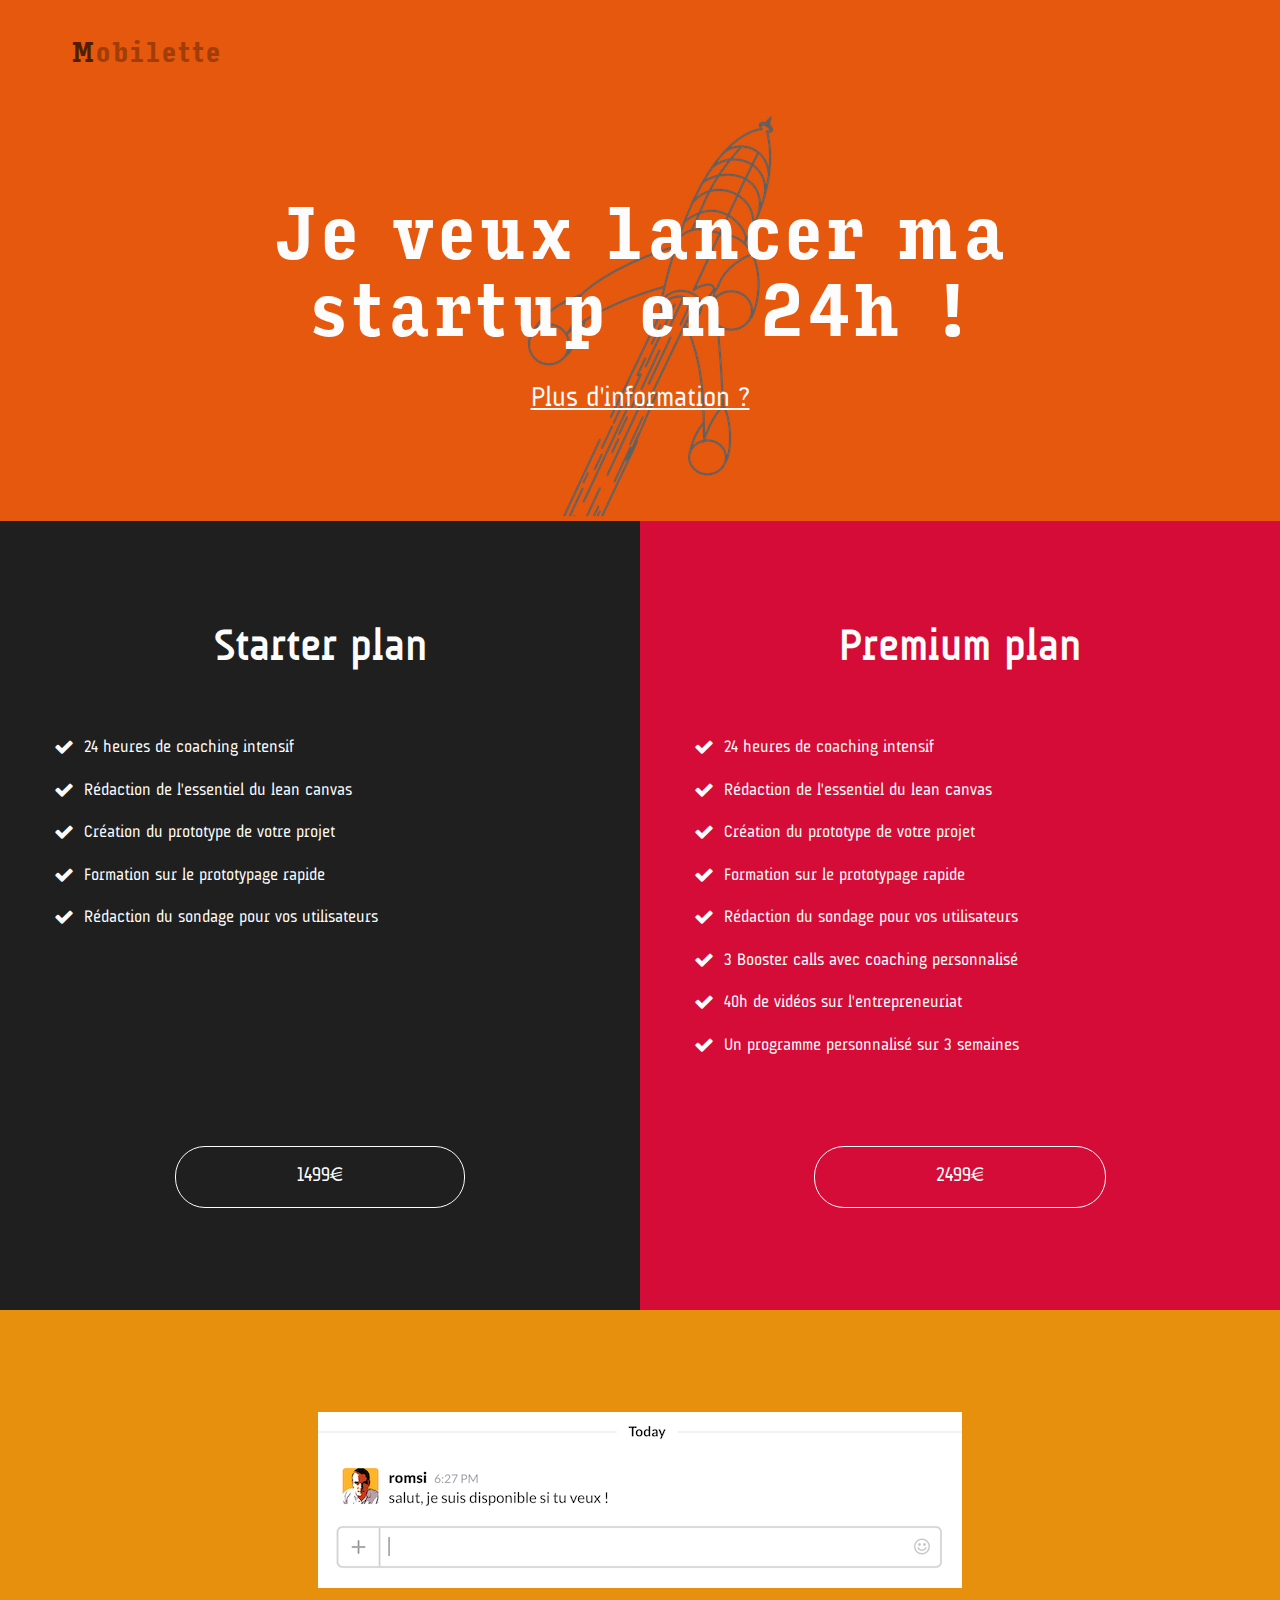
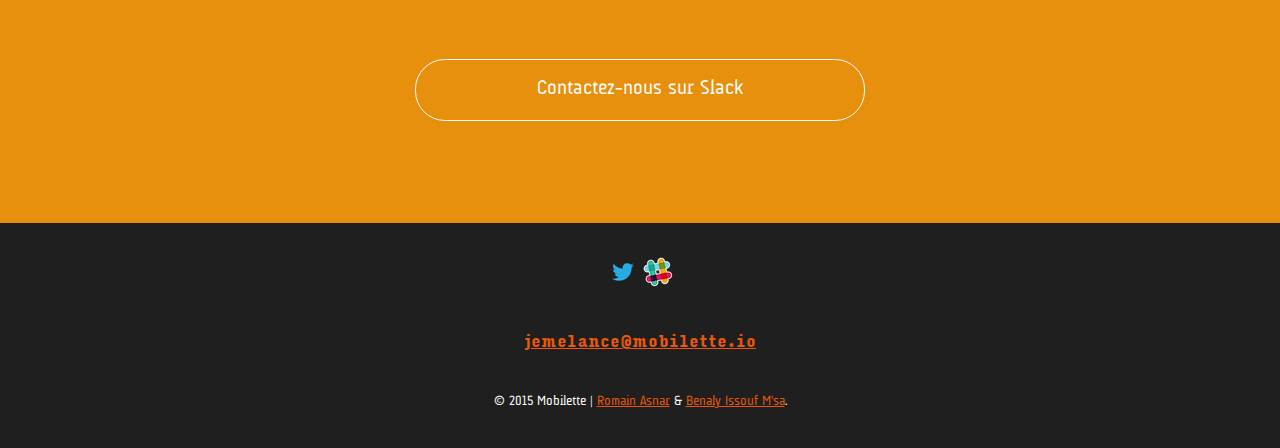
<file: pricing.html>
<!doctype html>
<html>
	<head>
		<meta charset="utf-8">
		<meta name="description" content="">
		<meta name="viewport" content="width=device-width, initial-scale=1">
		<title>Inscription pour lancer sa startup en 24h</title>
		<link rel="stylesheet" type="text/css" href="css/reset.css">
		<link rel="stylesheet" type="text/css" href="css/GGS.css">
		<link rel="stylesheet" type="text/css" href="css/style.css">
		<link rel="stylesheet" type="text/css" href="css/pricing.css">
  </head>
		<link rel="author" href="humans.txt">
	</head>
	<body>
		<header>
			<p id="mobilette" class="large">Mobilette</p>
		</header>
		<section id="slogan">
			<h1>Je veux lancer ma startup en 24h !</h1>
			<p class="large">
				<a href="index.html">Plus d'information ?</a>
			</p>
		</section>
		<div id="plan" class="section-container">
			<section id="starter-plan" class="grid_2_important">
				<div class="wrapper">
					<h2>Starter plan</h2>
					<ul>
					    <li>24 heures de coaching intensif</li>
					    <li>Rédaction de l'essentiel du lean canvas</li>
					    <li>Création du prototype de votre projet</li>
					    <li>Formation sur le prototypage rapide</li>
					    <li>Rédaction du sondage pour vos utilisateurs</li>
					</ul>
					<ul class="del">
					    <li>3 Booster calls avec coaching personnalisé</li>
					    <li>40h de vidéos sur l'entrepreneuriat</li>
					    <li>Un programme personnalisé sur 3 semaines</li>
					</ul>
					<button>1499€</button>
				</div>
			</section>
			<section id="premium-plan" class="grid_2_important">
				<div class="wrapper">
					<h2>Premium plan</h2>
					<ul>
					    <li>24 heures de coaching intensif</li>
					    <li>Rédaction de l'essentiel du lean canvas</li>
					    <li>Création du prototype de votre projet</li>
					    <li>Formation sur le prototypage rapide</li>
					    <li>Rédaction du sondage pour vos utilisateurs</li>
					</ul>
					<ul>
					    <li>3 Booster calls avec coaching personnalisé</li>
					    <li>40h de vidéos sur l'entrepreneuriat</li>
					    <li>Un programme personnalisé sur 3 semaines</li>
					</ul>
					<button>2499€</button>
				</div>
			</section>
		</div>
		<section id="chat">
			<div id="slack-chat-message" class="retina-image">
				<a href="https://mobilette.herokuapp.com/"><img src="images/slack-chat-message.png" alt=""></a>
			</div>
			<form action="https://mobilette.herokuapp.com/">
				<button type="submit">Contactez-nous sur Slack</button>
			</form>
		</section>
		<section id="contact">
			<div id="social">
				<a href="https://twitter.com/mobilette42" id="twitter_logo" class="retina-image">
					<img src="images/twitter-icon.png" alt="Follow us at @mobilette42" width="30" height="30">
				</a>
				<a href="https://mobilette.herokuapp.com" id="slack_icon" class="retina-image">
					<img src="images/slack-icon.png" alt="Come to chat with us" width="30" height="30">
				</a>
			</div>
			<a href="mailto:jemelance@mobilette.io">jemelance@mobilette.io</a>
			<address>
				© 2015 Mobilette | <a href="mailto:romain.asnar@mobilette.io">Romain Asnar</a> & <a href="mailto:benaly.issouf@mobilette.io">Benaly Issouf M'sa</a>.
			</address>
		</section>
		
		<script async src="https://static.medium.com/embed.js"></script>
		<script type="text/javascript" src="scripts/retina.min.js"></script>
		<script>
		  (function(i,s,o,g,r,a,m){i['GoogleAnalyticsObject']=r;i[r]=i[r]||function(){
		  (i[r].q=i[r].q||[]).push(arguments)},i[r].l=1*new Date();a=s.createElement(o),
		  m=s.getElementsByTagName(o)[0];a.async=1;a.src=g;m.parentNode.insertBefore(a,m)
		  })(window,document,'script','http://www.google-analytics.com/analytics.js','ga');

		  ga('create', 'UA-70760921-1', 'auto');
		  ga('send', 'pageview');

		</script>
	</body>
</html>
</file>
<file: css/GGS.css>
/*
*
*  Golden Grid System (1.01)	<http://goldengridsystem.com/>
*  by Joni Korpi 				<http://jonikorpi.com/>
*  licensed under MIT			<http://opensource.org/licenses/mit-license.php>
*	
*/
/*
*
*  Consistency fixes
*  adopted from http://necolas.github.com/normalize.css/
*
*/
/*html {
  height: 100%;
  -webkit-text-size-adjust: 100%;
  -ms-text-size-adjust: 100%;
}
body {
  min-height: 100%;
  font-size: 100%;
}
article,
aside,
details,
figcaption,
figure,
footer,
header,
hgroup,
nav,
section,
audio,
canvas,
video {
  display: block;
}
sub, sup {
  font-size: 75%;
  line-height: 0;
  position: relative;
  vertical-align: baseline;
}
sup {
  top: -0.5em;
}
sub {
  bottom: -0.25em;
}
pre {
  white-space: pre;
  white-space: pre-wrap;
  word-wrap: break-word;
}
b, strong {
  font-weight: bold;
}
abbr[title] {
  border-bottom: 1px dotted;
}
input,
textarea,
button,
select {
  margin: 0;
  font-size: 100%;
  line-height: normal;
  vertical-align: baseline;
}
button,
html input[type="button"],
input[type="reset"],
input[type="submit"] {
  cursor: pointer;
  -webkit-appearance: button;
}
input[type="checkbox"], input[type="radio"] {
  -webkit-box-sizing: border-box;
  -moz-box-sizing: border-box;
  -o-box-sizing: border-box;
  -ms-box-sizing: border-box;
  box-sizing: border-box;
}
textarea {
  overflow: auto;
}
table {
  border-collapse: collapse;
  border-spacing: 0;
}*/
/*
*
*  Simple fluid media
*
*/
/*figure {
  position: relative;
}
figure img,
figure object,
figure embed,
figure video {
  max-width: 100%;
  display: block;
}
img {
  border: 0;
  -ms-interpolation-mode: bicubic;
}*/
/*
*
*	Zoomable baseline grid
*	type size presets
*
*/
body {
  /* 16px / 24px */

  font-size: 1em;
  line-height: 1.5em;
}
.small {
  /* 13px / 18px */

  font-size: 0.8125em;
  line-height: 1.3846153846153846em;
}
.normal {
  /* 16px / 24px */

  font-size: 1em;
  line-height: 1.5em;
  /* 24 */

}
.medium {
  /* 19px / 26px */

  font-size: 1.188em;
  line-height: 1.3684210526em;
}
.medium_large {
  /* 24px / 36px */

  font-size: 1.5em;
  line-height: 1.5em;
}
.large, h3 {
  /* 26 / 36px */

  font-size: 1.625em;
  line-height: 1.3846153846153846em;
}
.huge, h2 {
  /* 42px / 48px */

  font-size: 2.625em;
  line-height: 1.1428571428571428em;
}
.massive, h1 {
  /* 68px / 72px */

  font-size: 4.25em;
  line-height: 1.0588235294117647em;
}
.gigantic {
  /* 110px / 120px */

  font-size: 6.875em;
  line-height: 1.0909090909090908em;
}
/*
*
*  Four-column grid active
*  ----------------------------------------
*  Margin   | #  1   2   3   4   |   Margin
*  5.55555% | %  25  50  75  100 | 5.55555%
*
*/
section, header {
  padding: 0 5.555555555555555%;
}
h1, h2, .massive, .huge {
  padding: 0.9230769230769231em 0 1.3846153846153846em;
}
h2 {
  font-weight: normal;
}
h3 {
  padding: 1.5em 0 1.5em;
}
.section-container .grid_1:first-child,
.section-container .grid_2:first-child,
.section-container .grid_2_important:first-child,
.section-container .grid_3:first-child,
.section-container .grid_4:first-child,
section .grid_1:first-child,
section .grid_2:first-child,
section .grid_2_important:first-child,
section .grid_3:first-child,
section .grid_4:first-child {
  padding-left: 0;
}
.section-container .grid_1:last-child,
.section-container .grid_2:last-child,
.section-container .grid_2_important:last-child,
.section-container .grid_3:last-child,
.section-container .grid_4:last-child,
section .grid_1:last-child,
section .grid_2_important:last-child,
section .grid_2:last-child,
section .grid_3:last-child,
section .grid_4:last-child {
  padding-right: 0;
}
.grid_1, .grid_2, .grid_2_important, .grid_3, .grid_4 {
  float: left;
  padding-right: 14px;
  padding-left: 14px;
  -webkit-box-sizing : border-box;
  -moz-box-sizing : border-box;
  box-sizing : border-box;
}
.grid_1, .grid_2_important {
  width: 100.0%;
  padding-right: 0;
  padding-left: 0;
}
.grid_2 {
  width: 50.0%;
}
.grid_3 {
  width: 100.0%;
  padding-right: 0;
  padding-left: 0;
}
.grid_4 {
  width: 50.0%;
}
/*
*  Simple elastic gutters
*  Note: box-sizing will not work in IE6-7
*/
.wrapper {
  padding: 0 0.75em;
  -webkit-box-sizing: border-box;
  -moz-box-sizing: border-box;
  box-sizing: border-box;
}
/*
*
*  Fixes for IE6-8
*  http://jonikorpi.com/leaving-old-IE-behind/
*
*/
.ie body {
  width: 40em;
  padding: 0 auto;
  font-size: 1.0625em;
}
.ie h1 {
  /* 68px / 72px */

  font-size: 4.25em;
  line-height: 1.0588235294117647em;
  padding: 1.1428571428571428em 0 0.5714285714285714em;
}
/* @media screen and (min-width: 640px) */
@media screen and (max-width: 414px) {
  body {
    /* Zoom baseline grid to 17/16 = 1.0625 */
  
    font-size: 100%;
  }
  .medium {
    /* 24px / 36px */

    font-size: 100%;
    line-height: 1.0625;

  }
  .medium_large, .large, h3 {
    /* 19px / 26px */
    font-size: 1.188em;
    line-height: 1.3684210526em;

  }
  .huge, h2 {
  /* 26 / 36px */

    font-size: 1.625em;
    line-height: 1.3846153846153846em;
  }
  .massive, h1 {
    /* 42px / 48px */

    font-size: 2.625em;
    line-height: 1.1428571428571428em;
  }
  address {
    font-size: 80%;
  }
}
/*
*
*  Eight-column grid active
*  ----------------------------------------------------------------------
*  Margin   | #  1     2     3     4     5     6     7     8   |   Margin
*  5.55555% | %  12.5  25.0  37.5  50.0  62.5  75.0  87.5  100 | 5.55555%
*	
*
*/
/* @media screen and (min-width: 720px) */
@media screen and (min-width: 45em) {
  body {
    /* Reset baseline grid to 16/16 = 1 */
  
    font-size: 1em;
  }
  .grid_1, .grid_2, .grid_2_important, .grid_3, .grid_4 {
    float: left;
    padding-right: 10px;
    padding-left: 10px;
  }
  .grid_1 {
    width: 100.0%;
    padding-right: 0px;
    padding-left: 0px;
  }
  .grid_2, .grid_2_important {
    width: 50.0%;
  }
  .grid_3 {
    width: 33.3333333%;
  }
  .grid_4 {
    width: 25.0%;
  }
}
/* @media screen and (min-width: 888px) */
@media screen and (min-width: 55.5em) {
  body {
    /* Zoom baseline grid to 17/16 = 1.0625 */
  
    font-size: 1.0625em;
  }
}
/* @media screen and (min-width: 984px) */
@media screen and (min-width: 61.5em) {
  body {
    /* Reset baseline grid to 16/16 = 1.0 */
  
    font-size: 1em;
  }
  section, header {
    padding: 0 16.666666666666664%;
  }
}
/* @media screen and (min-width: 1200px) */
@media screen and (min-width: 75em) {
  body {
    /* Zoom baseline grid to 17/16 = 1.0625 */
  
    font-size: 1.0625em;
  }
}
/* @media screen and (min-width: 1392px) */
@media screen and (min-width: 87em) {
  body {
    /* Reset baseline grid to 16/16 = 1.0 */
  
    font-size: 1em;
  }
  section, header {
    padding: 0 27.77777777777778%;
  }
}
/* @media screen and (min-width: 1680px) */
@media screen and (min-width: 105em) {
  body {
    /* Zoom baseline grid to 17/16 = 1.0625 */
  
    font-size: 1.0625em;
  }
}
/*
*
*  Sixteen-column grid active
*  ----------------------------------------------------------------------------------------------------------------------
*  Margin   | #  1     2     3     4     5     6     7     8     9     10    11    12    13    14    15    16  |   Margin
*  5.55555% | %  6.25  12.5  18.75 25.0  31.25 37.5  43.75 50.0  56.25 62.5  68.75 75.0  81.25 87.5  93.75 100 | 5.55555%
*	
*
*/
/* @media screen and (min-width: 1872px) */
@media screen and (min-width: 117em) {
  section, header {
    padding: 0 5.555555555555555%;
  }
}
/* @media screen and (min-width: 2080px) */
@media screen and (min-width: 130em) {
  body {
    /* Zoom baseline grid to 18/16 = 1.125 */
  
    font-size: 1.125em;
    max-width: 160em;
  }
}
</file>
<file: css/style.css>
/*
**
** Variables use in this css file.
**
** note You should use Sublime Text editor.
** see https://packagecontrol.io/packages/CSS%20Less(ish)
**

	@black-color = #1F1F1F
	@white-color = #FCFCFC
	@orange-color = #E6580D
	@light-orange-color = rgba(230, 88, 13, 0.8)
	@dark-orange-color = darken(@orange-color, 45%)
	@main-font = AUdimat-Mobilette-Regular
	@main-title-font = Input-Mobilette
	@title-font = AUdimat-Mobilette-Bold
	@small-padding = 1em
	@medium-padding = 2em
	@large-padding = 3.5em
	@very-large-padding = 6em
	@padding-section-top = @large-padding + 2
	@padding-section-bottom = @padding-section-top
	@padding-first-section-top = @padding-section-top + 1
	@margin-section-container-top = @medium-padding
	@margin-section-container-bottom = @margin-section-container-top 
*/

/*
**
** Fonts use in index page.
**
*/

@font-face {
    font-family: Input-Mobilette;
    src: url(fonts/InputSerifCompressed-Bold.ttf);
}

@font-face {
    font-family: AUdimat-Mobilette-Regular;
    src: url(fonts/AUdimat-Regular.otf);
}

@font-face {
    font-family: AUdimat-Mobilette-Bold;
    src: url(fonts/AUdimat-Bold.otf);
}

/*
**
** Basic style for the index page.
**
*/

body {
	font-family: AUdimat-Mobilette-Regular;
	color: #1F1F1F;
	background-color: #FCFCFC;
}

h1 {
	font-family: Input-Mobilette;
}

h2 {
	font-family: AUdimat-Mobilette-Bold;
}

/*
**
** Style sections for the index page.
**
*/

section {
	text-align: center;
	padding-top: 6em;
	padding-bottom: 6em;
}
section:after, .section-container:after, header:after {
	content: " ";
	display: block;
	height: 0;
	clear: both;
	overflow: hidden;
	visibility: hidden;
}

.grid_2_important, .grid_3 {
	padding-bottom: 2em;
}

/* @media screen and (min-width: 720px) */
@media screen and (min-width: 45em) {
	.grid_2_important, .grid_3 {
		padding-bottom: 0px;
	}
}

.circular {
	margin-left: auto;
	margin-right: auto;
}

/*.retina-image [*/
	.retina-image img {
		opacity: 0;
		filter: alpha(opacity=0);
	}
/*]*/

/*
**
** Style contact section.
**
	@social-size = 30px
*/

#contact {
	padding: 2em 5.555555%;
	background-color: #1F1F1F;
	color: #FCFCFC;
}

/*#contact [*/

	#contact address {
		font-size: 80%;
		font-style: normal;
		vertical-align:middle; 
		margin-top: 4px;
	}
	#contact a {
		color: #E6580D;
	}
/*]*/

#contact > a {
	display: block;
	font-family: Input-Mobilette;
	font-weight: lighter;
}

/*#social [*/
	#social a {
		display: inline-block;
		width: 30px;
		height: 30px;
	}
/*]*/

#contact > a, 
#contact > #social {
	margin-bottom: 2em;
}

#contact p > a {
	display: block;
	width: 30px;
	height: 30px;
}

button {
	background-color: transparent;
	-moz-border-radius:30px;
	-webkit-border-radius:30px;
	border-radius:30px;
	border:1px solid #FCFCFC;
	cursor:pointer;
	color: #FCFCFC;
	font-size: 1.188em;
	line-height: 1.3684210526em;
	font-family:AUdimat-Mobilette-Regular;
	padding: 0.8em 6em;
	text-decoration:none;
}
button:hover {
	background-color: rgba(230, 88, 13, 0.8);
}
button:active {
	background-color: rgba(230, 88, 13, 0.8);
	-moz-box-shadow: 
		inset -1px 2px 10px 3px rgba(0, 0, 0, 0.3);
	-webkit-box-shadow:
		inset -1px 2px 10px 3px rgba(0, 0, 0, 0.3);
	box-shadow:
		inset -1px 2px 8px 1px rgba(0, 0, 0, 0.3);
	position:relative;
	top:3px;
}

/* Variables:social-size{2386:2390,2402:2406,2516:2520,2531:2535}.light-orange-color{2889:2911,2950:2972}.orange-color{2233:2240}.medium-padding{1689:1692,2045:2048,2466:2469}.main-font{1201:1226,2782:2807}.main-title-font{1295:1310,2294:2309}.white-color{1264:1271,2096:2103,2675:2682,2709:2716}.black-color{1236:1243,2079:2086}.very-large-padding{1457:1460,1479:1482}.title-font{1334:1356} */
</file>
<file: css/pricing.css>
/*
**
** Variables use in this css file.
**
** note You should use Sublime Text editor.
** see https://packagecontrol.io/packages/CSS%20Less(ish)
**

	@black-color = #1F1F1F
	@light-black-color = #8c8c8c
	@higlight-black-color = #bdbdbd
	@very-light-black-color = #eeeeee
	@white-color = #FCFCFC
	@light-white-color = rgba(255, 255, 255, 0.5)
	@orange-color = #E6580D
	@red-color = #D50C37
	@light-red-color = #F9C1CD
	@brown-color = #963704
	@light-yellow-color = #FBE4C2
	@yellow-color = #E6900D
	@light-orange-color = lighten(@orange-color, 100%)
	@dark-orange-color = darken(@orange-color, 45%)
	@title-dark-orange-color = darken(@orange-color, 30%)
	@title-very-dark-orange-color = darken(@orange-color, 65%)
	@main-font = AUdimat-Mobilette-Regular
	@main-title-font = Input-Mobilette
	@title-font = AUdimat-Mobilette-Bold
	@very-small-padding = 0.4em
	@small-padding = 1em
	@medium-padding = 2em
	@large-padding = 3.5em
	@very-large-padding = 6em
	@padding-section-top = @large-padding + 2
	@padding-section-bottom = @padding-section-top
	@padding-first-section-top = @padding-section-top + 2
	@margin-section-container-top = @medium-padding
	@margin-section-container-bottom = @margin-section-container-top 
*/

@font-face {
  font-family: 'FontAwesome';
  src: url('fonts/fontawesome-webfont.woff?v=4.5.0') format('woff');
  font-weight: normal;
  font-style: normal;
}

header {
	background-color: #E6580D;
	padding-top: 2em;
	padding-left: 5.5555%;
}

#mobilette {
	font-family: Input-Mobilette;
	color: #a13d09;
}

#mobilette::first-letter {
	color: #501e04;
}

#slogan {
	color: #FCFCFC;
	padding-top: 3.5em;
	padding-bottom: 6em;
	background: url('../images/rocket.png') no-repeat center bottom;
	background-color: #E6580D;
}

/*#slogan [*/
	#slogan h1 {
		padding-bottom: 0.4em;
	}
	#slogan a {
		color: #FCFCFC;
	}
/*]*/

#starter-plan {
	background-color: #1F1F1F;
	color: #FCFCFC;
	padding-bottom: 6em;
}

#premium-plan {
	background-color: #D50C37;
	color: #FCFCFC;
	padding-bottom: 6em;
}

/*#plan [*/
	#plan h2 {
		padding-top: 0px;
	}
	#plan button {
		margin-top: 3.5em;
	}
	#plan ul > li {
		margin-bottom: 1em;
		text-align: left; 
		list-style: none;
		position: relative;
	}
	#plan ul.del {
		display: none;
	}
	#plan #plan ul.del > li {
		text-decoration: line-through;
		color: rgba(255, 255, 255, 0.5);
	}
	#plan ul > li:before {
		font-family: 'FontAwesome';
		content: "\f00c";
		color: #FCFCFC;
		font-size: 20px;
		position: absolute;
		left: -30px;
		top: 0;
		-webkit-font-smoothing: antialiased;
		-moz-osx-font-smoothing: grayscale;
	}
	#plan #plan ul.del > li:before {
		color: rgba(255, 255, 255, 0.5);
	}
	#plan > section {
		padding-left: 15.55555%;
		padding-right: 15.55555%;
	}
/*]*/

/* @media screen and (min-width: 720px) */
@media screen and (min-width: 45em) {
	#plan ul.del {
		visibility: hidden;
		display: block;
	}
	#plan > section {
		padding-left: 5.55555%;
		padding-right: 5.55555%;
	}
}

#chat {
	background-color: #E6900D;
	color: #FCFCFC;
}

/*#chat [*/
	#chat button {
		margin-top: 3.5em;
	}
	#chat #slack-chat-message {
		margin: 0 auto;
	}
/*]*/

/*
**
** Define image url for the people in the index page.
**
	@people-image-size = 70px
	@people-image-radius-size = @people-image-size / 2
	@slack-logo-width = 140px
	@slack-logo-height = 65px
	@social-logo-size = 30px
	@rocket-image-width = 319px
	@rocket-image-height = 412px
*/

#oussama_amar, #stephane_udol, #ricky_ngadam, #paul_louis_bautes {
	width: 70px;
	height: 70px;
	background-repeat: no-repeat;
	background-position: center;
}
#oussama_amar {
	background-image: url('../images/oussama-amar.jpg');
}
#stephane_udol {
	background-image: url('../images/stephane-udol.jpg');
}
#ricky_ngadam {
	background-image: url('../images/ricky-ngadam.jpg');
}
#paul_louis_bautes {
	background-image: url('../images/paul-louis-bautes.jpg');
}
#mouhamed_i {
	background-image: url('../images/mouhamed-i.jpg');
}
#slack_logo {
	width: 140px;
	height: 65px;
	background-image: url('../images/slack_black.png');
}
#twitter_logo {
	width: 30px;
	height: 30px;
	background-image: url('../images/twitter-icon.png');
}
#slack_icon {
	width: 30px;
	height: 30px;
	background-image: url('../images/slack-icon.png');
}
#slack-chat-message {
	width: 644px;
	height: 176px;
	background-image: url('../images/slack-chat-message.png');
}

@media all and (-webkit-min-device-pixel-ratio: 1.5) {
	#oussama_amar, #stephane_udol, #ricky_ngadam, #paul_louis_bautes, #mouhamed_i {
		background-size: 70px auto;
	}
	 #oussama_amar {
		background-image: url('../images/oussama-amar@2x.jpg');
	}
	#stephane_udol {
		background-image: url('../images/stephane-udol@2x.jpg');
	}
	#ricky_ngadam {
		background-image: url('../images/ricky-ngadam@2x.jpg') ;
	}
	#paul_louis_bautes {
		background-image: url('../images/paul-louis-bautes@2x.jpg');
	}
	#mouhamed_i {
		background-image: url('../images/mouhamed-i@2x.jpg');
	}
	#slack_logo {
		background-size: 140px 65px;
		background-image: url('../images/slack_black@2x.png');
	}
	#twitter_logo {
		background-size: 30px auto;
		background-image: url('../images/twitter-icon@2x.png');
	}
	#slack_icon {
		background-size: 30px auto;
		background-image: url('../images/slack-icon@2x.png');
	}
	#slogan {
		background-size: 319px 412px;
		background-image: url('../images/rocket@2x.png');
	}
	#slack-chat-message {
		background-size: 644px 176px;
		background-image: url('../images/slack-chat-message@2x.png');
	}
}

.circular {
	width: 70px;
	height: 70px;
	border-radius: 35.0px;
	-webkit-border-radius: 35.0px;
	-moz-border-radius: 35.0px;
}

/* Variables:orange-color{1407:1414,1728:1735}.slack-logo-width{3834:3839,4828:4833}.main-title-font{1489:1504}.people-image-size{3360:3364,3375:3379,4380:4384,5355:5359,5370:5374}.black-color{1848:1855}.very-large-padding{1638:1641,1891:1894,1977:1980}.light-white-color{2242:2266,2534:2558}.large-padding{1614:1619,2046:2051,2943:2948}.title-dark-orange-color{1514:1521}.rocket-image-height{5148:5153}.medium-padding{1430:1433}.red-color{1934:1941}.rocket-image-width{5142:5147}.people-image-radius-size{5392:5398,5424:5430,5453:5459}.social-logo-size{3935:3939,3950:3954,4034:4038,4049:4053,4936:4940,5042:5046}.white-color{1591:1598,1798:1805,1865:1872,1951:1958,2348:2355,2899:2906}.small-padding{2084:2087}.title-very-dark-orange-color{1561:1568}.yellow-color{2882:2889}.slack-logo-height{3850:3854,4834:4838}.very-small-padding{1774:1779} */
</file>
